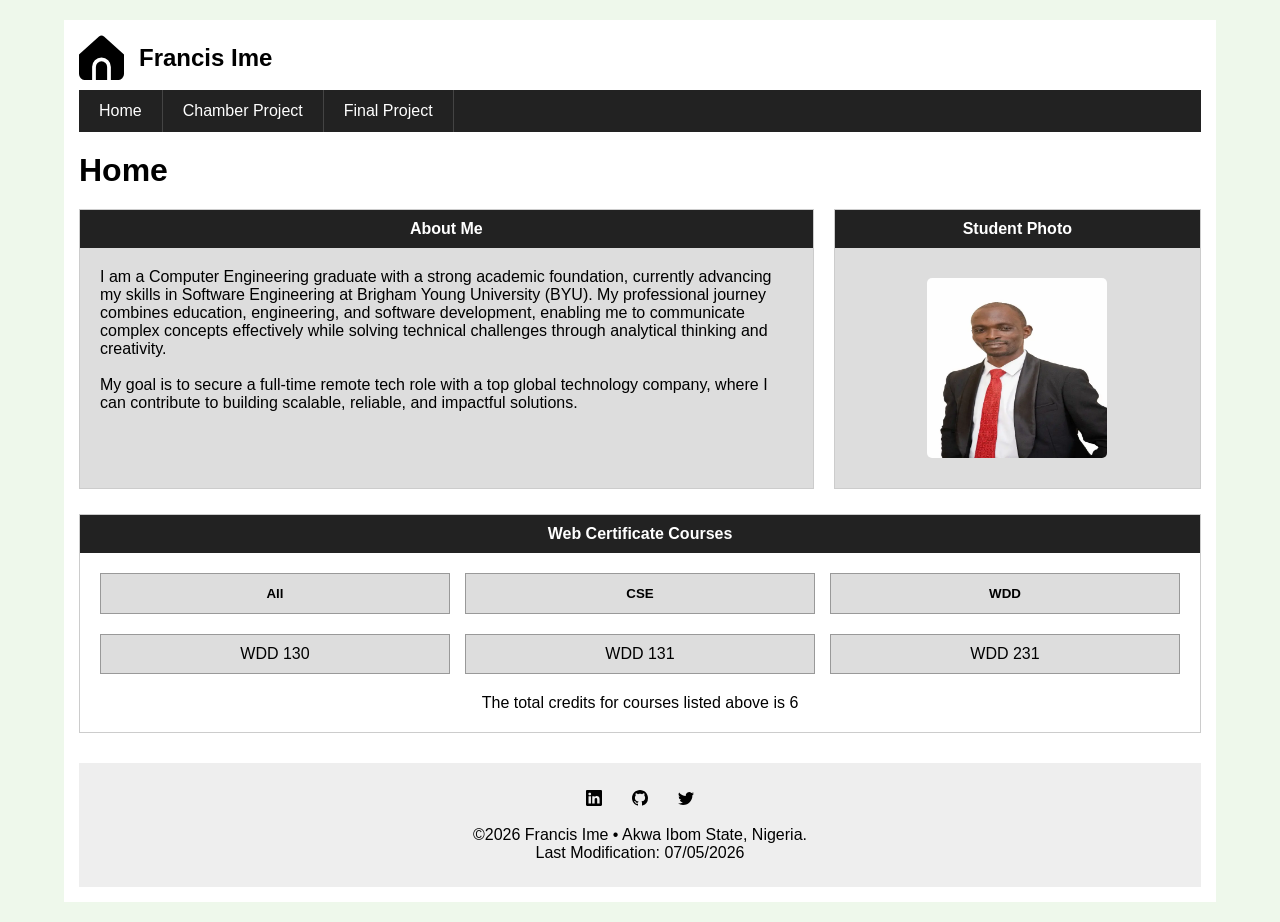
<file: index.html>
<!DOCTYPE html>
<html lang="en">
<head>
    <meta charset="UTF-8">
    <meta name="viewport" content="width=device-width, initial-scale=1.0">
    <title>Student Home Page</title>

    <link rel="stylesheet" href="styles/base.css">
</head>
<body>

<div class="container">

    <!-- HEADER -->
    <header>

        <div class="logo-area">

            <img src="images/home.svg" alt="Logo">

            <h2>Francis Ime</h2>

        </div>

        <nav>

            <ul>

                <li><a href="#">Home</a></li>

                <li><a href="#">Chamber Project</a></li>

                <li><a href="#">Final Project</a></li>

            </ul>

        </nav>

    </header>

    <!-- PAGE TITLE -->

    <h1>Home</h1>

    <!-- ABOUT SECTION -->

    <section class="top-grid">

        <div class="card">

            <div class="card-title">
                About Me
            </div>

            <div class="card-content">

                <p>
                    I am a Computer Engineering graduate with a strong academic foundation, currently advancing my skills in Software Engineering at Brigham Young University (BYU). 
                    My professional journey combines education, engineering, and software development, enabling me to communicate complex concepts effectively while solving technical challenges through analytical thinking and creativity.
                </p>
                
                <br>

                <p>
                    My goal is to secure a full-time remote tech role with a top global technology company, where I can contribute to building scalable, reliable, and impactful solutions.
                </p>

            </div>

        </div>

        <div class="card">

            <div class="card-title">
                Student Photo
            </div>

            <div class="card-content photo">

                <img src="images/mypics.webp" alt="Student">

            </div>

        </div>

    </section>

    <!-- CERTIFICATES -->

    <section class="certificate">

        <div class="section-title">
            Web Certificate Courses
        </div>

        <div class="buttons">

            <button>All</button>

            <button>CSE</button>

            <button>WDD</button>

        </div>

        <div class="courses">

            <div class="course">WDD 130</div>

            <div class="course">WDD 131</div>

            <div class="course">WDD 231</div>

        </div>

        <p class="credits">
            The total credits for courses listed above is 6
        </p>

    </section>

    <!-- FOOTER -->

    <footer>

        <div class="social">
            <a href="https://linkedin.com" target="_blank">
                <img src="images/linkedin.svg" alt="LinkedIn">
            </a>

            <a href="https://github.com/wisdomchaindustry-cloud" target="_blank">
                <img src="images/github.svg" alt="GitHub">
            </a>

            <a href="https://x.com/home" target="_blank">
                <img src="images/twitter.svg" alt="Twitter">
            </a>
        </div>

        <p>
            &copy;2026 Francis Ime • Akwa Ibom State, Nigeria.
        </p>

        <p>
            Last Modification: 07/05/2026
        </p>

    </footer>

</div>

</body>
</html>
</file>
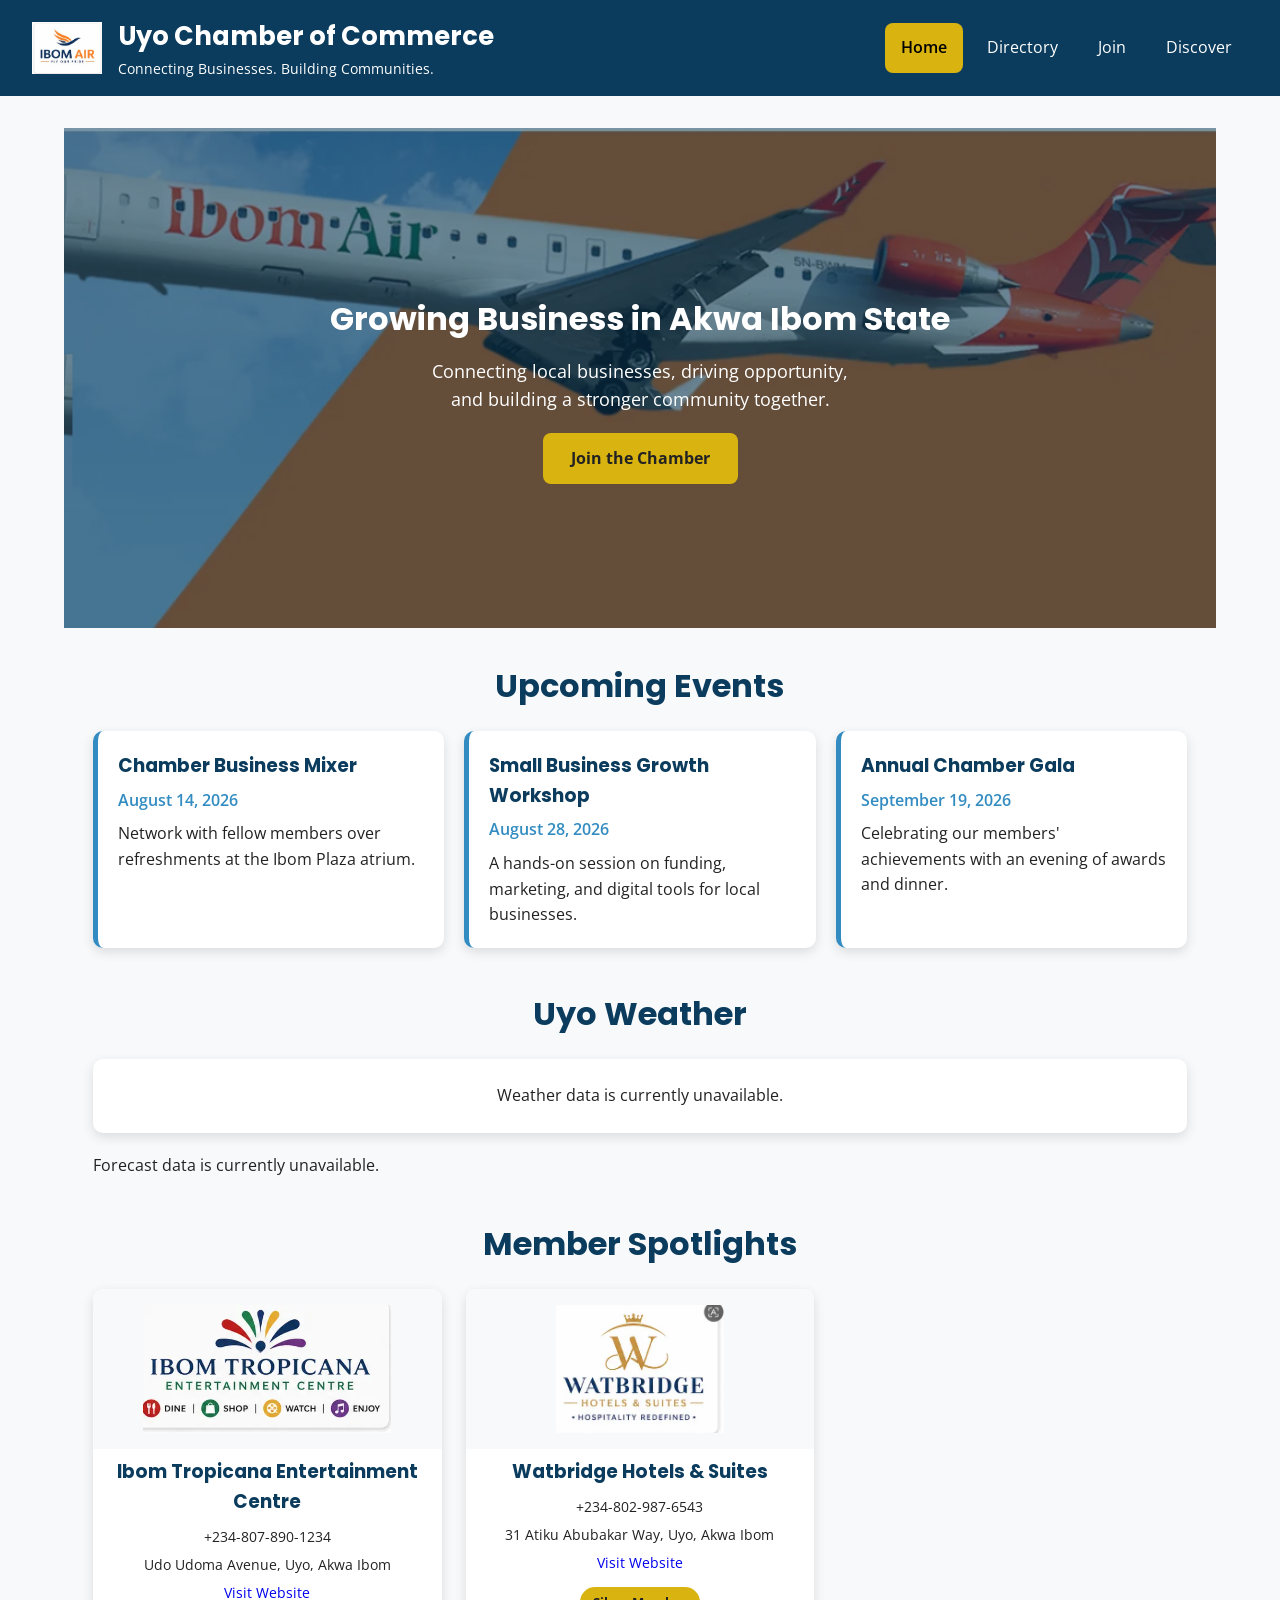
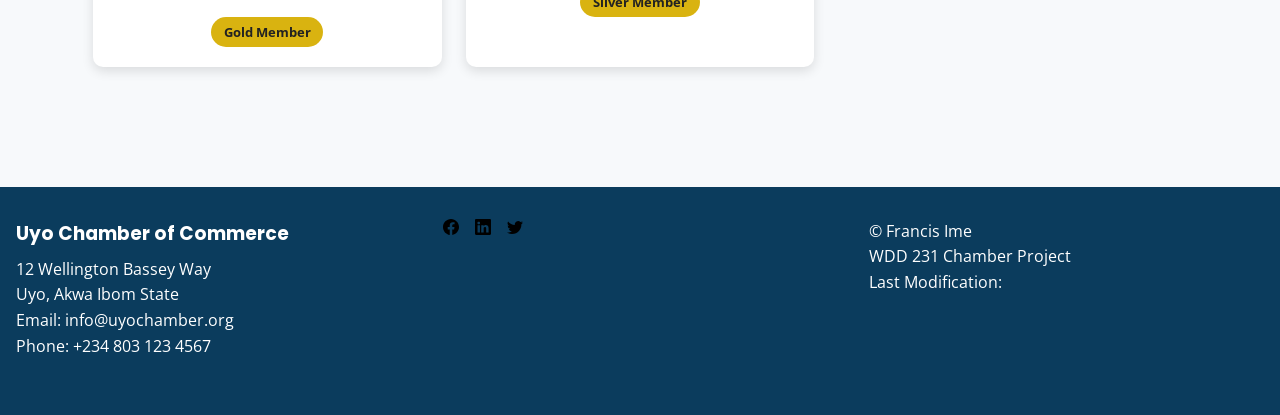
<file: chamber/index.html>
<!DOCTYPE html>
<html lang="en">
<head>
    <meta charset="UTF-8">
    <meta name="viewport" content="width=device-width, initial-scale=1.0">

    <title>Uyo Chamber of Commerce | Home</title>

    <meta
        name="description"
        content="Official home page of the Uyo Chamber of Commerce, connecting businesses and building communities across Akwa Ibom State.">

    <meta
        name="author"
        content="Francis Ime">

    <!-- Open Graph Meta -->
    <meta property="og:title" content="Uyo Chamber of Commerce">
    <meta
        property="og:description"
        content="Discover the Uyo Chamber of Commerce, connecting local businesses across Akwa Ibom State and building a stronger community together.">

    <meta
        property="og:image"
        content="https://wisdomchaindustry-cloud.github.io/wdd231/chamber/images/hero.webp">

    <meta
        property="og:url"
        content="https://wisdomchaindustry-cloud.github.io/wdd231/chamber/index.html">

    <meta property="og:type" content="website">

    <!-- Favicon -->
    <link rel="icon" href="images/favicon.ico">

    <!-- Google Fonts -->
    <link rel="preconnect" href="https://fonts.googleapis.com">

    <link rel="preconnect"
        href="https://fonts.gstatic.com"
        crossorigin>

    <link
        href="https://fonts.googleapis.com/css2?family=Open+Sans:wght@400;600;700&family=Poppins:wght@500;600;700&display=swap"
        rel="stylesheet">

    <!-- Stylesheets -->
    <link rel="stylesheet" href="styles/normalize.css">
    <link rel="stylesheet" href="styles/small.css">
    <link rel="stylesheet" href="styles/larger.css">

    <!-- JavaScript -->
    <script src="scripts/navigation.js" defer></script>
    <script src="scripts/weather.js" defer></script>
    <script src="scripts/spotlights.js" defer></script>
    <script src="scripts/footer.js" defer></script>

</head>

<body>

<header>

    <div class="logo-container">

        <img
            src="images/ibomair.webp"
            alt="Uyo Chamber of Commerce Logo"
            width="70"
            height="70">

        <div>

            <p class="site-title">Uyo Chamber of Commerce</p>

            <p>Connecting Businesses. Building Communities.</p>

        </div>

    </div>

    <button
        id="menuButton"
        aria-label="Open Navigation Menu">

        ☰

    </button>

    <nav id="navigation">

        <ul>

            <li>
                <a
                    class="active"
                    href="index.html">
                    Home
                </a>
            </li>

            <li>
                <a href="directory.html">Directory</a>
            </li>

            <li>
                <a href="join.html">Join</a>
            </li>

            <li>
                <a href="discover.html">Discover</a>
            </li>

        </ul>

    </nav>

</header>

<main>

    <!-- ================= HERO ================= -->

    <section class="hero">

        <img
            src="images/hero.webp"
            alt="Uyo, Akwa Ibom State business district"
            class="hero-image"
            width="1200"
            height="600">

        <div class="hero-content">

            <h1>Growing Business in Akwa Ibom State</h1>

            <p>Connecting local businesses, driving opportunity, and building a stronger community together.</p>

            <a href="join.html" class="cta-button">
                Join the Chamber
            </a>

        </div>

    </section>

    <!-- ================= CURRENT EVENTS ================= -->

    <section class="current-events">

        <h2>Upcoming Events</h2>

        <div class="events-grid">

            <article class="event-card">

                <h3>Chamber Business Mixer</h3>

                <p class="event-date">August 14, 2026</p>

                <p>Network with fellow members over refreshments at the Ibom Plaza atrium.</p>

            </article>

            <article class="event-card">

                <h3>Small Business Growth Workshop</h3>

                <p class="event-date">August 28, 2026</p>

                <p>A hands-on session on funding, marketing, and digital tools for local businesses.</p>

            </article>

            <article class="event-card">

                <h3>Annual Chamber Gala</h3>

                <p class="event-date">September 19, 2026</p>

                <p>Celebrating our members' achievements with an evening of awards and dinner.</p>

            </article>

        </div>

    </section>

    <!-- ================= WEATHER ================= -->

    <section class="weather">

        <h2>Uyo Weather</h2>

        <div id="weatherCurrent" class="weather-current">

            <p>Loading current weather...</p>

        </div>

        <div id="weatherForecast" class="weather-forecast">

        </div>

    </section>

    <!-- ================= SPOTLIGHTS ================= -->

    <section class="spotlights">

        <h2>Member Spotlights</h2>

        <div id="spotlightCards" class="spotlight-grid">

            <p>Loading member spotlights...</p>

        </div>

    </section>

</main>

<footer>

    <section>

        <h3>Uyo Chamber of Commerce</h3>

        <p>12 Wellington Bassey Way</p>

        <p>Uyo, Akwa Ibom State</p>

        <p>Email: info@uyochamber.org</p>

        <p>Phone: +234 803 123 4567</p>

    </section>

    <section class="social-links">

        <a href="https://facebook.com" target="_blank" aria-label="Facebook">
            <img src="images/facebook.svg" alt="Facebook">
        </a>

        <a href="https://linkedin.com" target="_blank" aria-label="LinkedIn">
            <img src="images/linkedin.svg" alt="LinkedIn">
        </a>

        <a href="https://x.com" target="_blank" aria-label="X">
            <img src="images/twitter.svg" alt="X">
        </a>

    </section>

    <section>

        <p>&copy; <span id="currentYear"></span> Francis Ime</p>

        <p>WDD 231 Chamber Project</p>

        <p>
            Last Modification:
            <span id="lastModified"></span>
        </p>

    </section>

</footer>

</body>
</html>
</file>
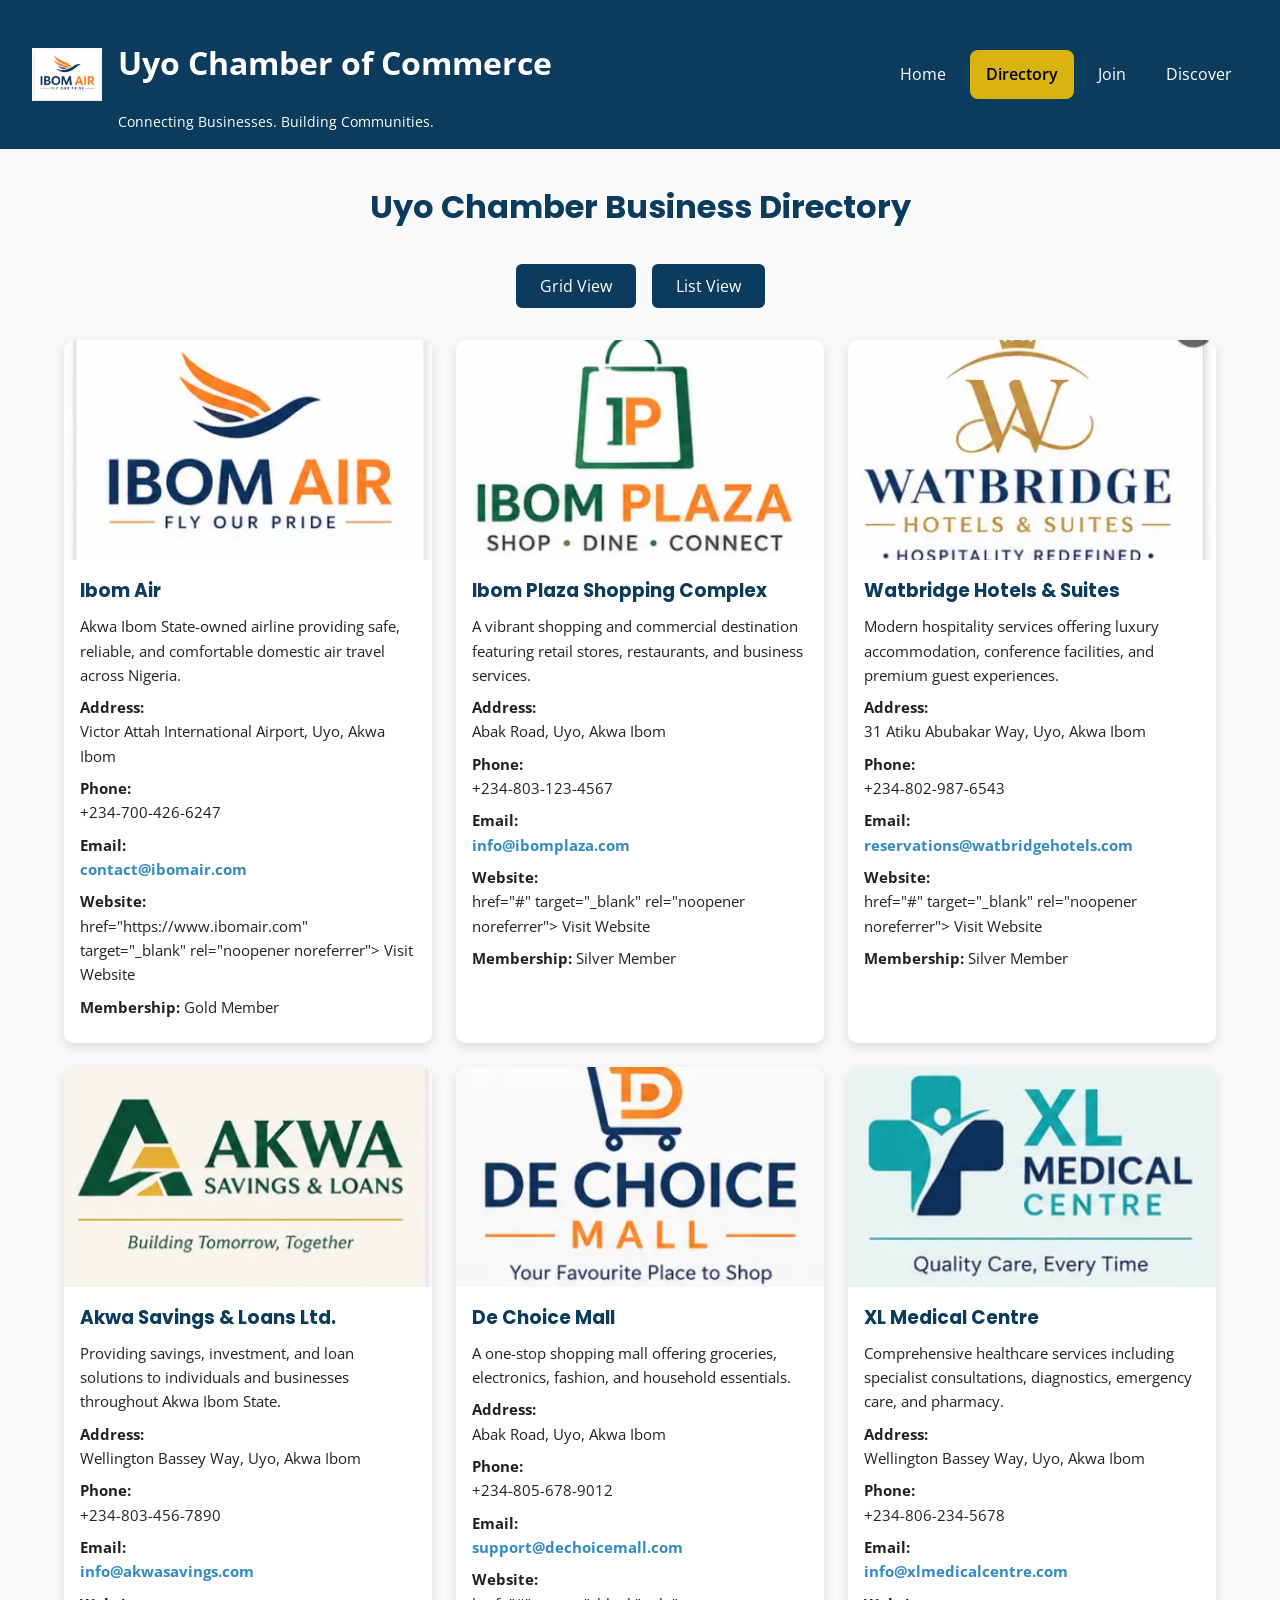
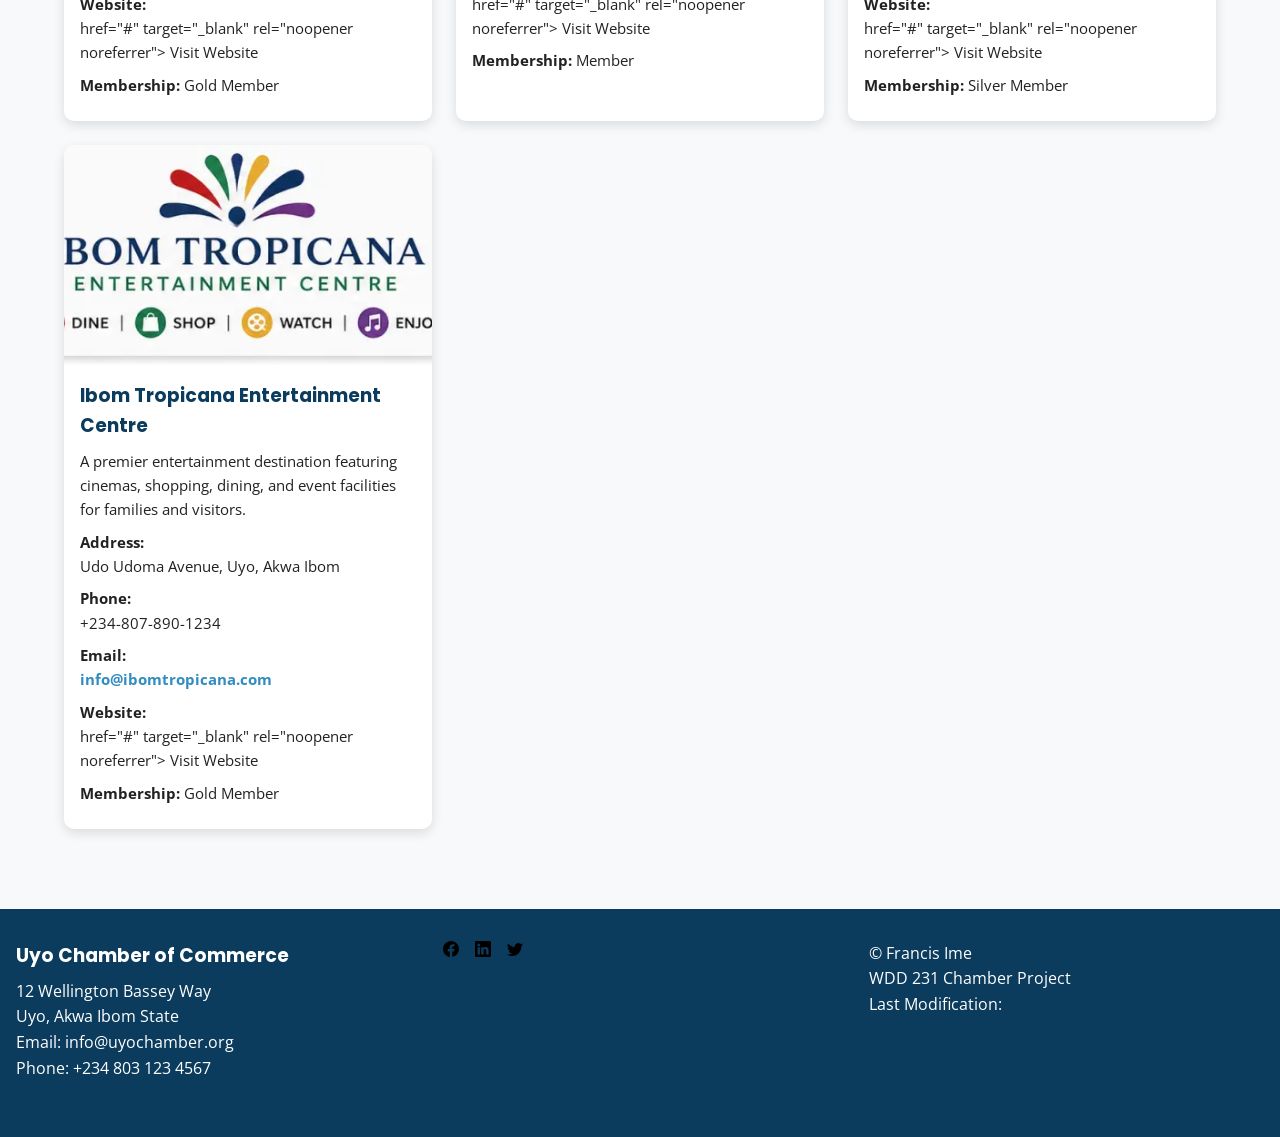
<file: chamber/directory.html>
<!DOCTYPE html>
<html lang="en">
<head>
    <meta charset="UTF-8">
    <meta name="viewport" content="width=device-width, initial-scale=1.0">

    <title>Uyo Chamber of Commerce | Business Directory</title>

    <meta
        name="description"
        content="Business Directory of the Uyo Chamber of Commerce connecting businesses across Akwa Ibom State.">

    <meta
        name="author"
        content="Francis Ime">

    <!-- Open Graph Meta -->
    <meta property="og:title" content="Uyo Chamber of Commerce">
    <meta
        property="og:description"
        content="Connecting Businesses. Building Communities.">

    <meta
        property="og:image"
        content="images/logo.svg">

    <meta
        property="og:url"
        content="https://wisdomchaindustry-cloud.github.io/wdd231/chamber/directory.html">

    <meta property="og:type" content="website">

    <!-- Favicon -->
    <link rel="icon" href="images/favicon.ico">

    <!-- Google Fonts -->
    <link rel="preconnect" href="https://fonts.googleapis.com">

    <link rel="preconnect"
        href="https://fonts.gstatic.com"
        crossorigin>

    <link
        href="https://fonts.googleapis.com/css2?family=Open+Sans:wght@400;600;700&family=Poppins:wght@500;600;700&display=swap"
        rel="stylesheet">

    <!-- Stylesheets -->
    <link rel="stylesheet" href="styles/normalize.css">
    <link rel="stylesheet" href="styles/small.css">
    <link rel="stylesheet" href="styles/larger.css">

    <!-- JavaScript -->
    <script src="scripts/navigation.js" defer></script>
    <script src="scripts/director.js" defer></script>
    <script src="scripts/footer.js" defer></script>

</head>

<body>

<header>

    <div class="logo-container">

        <img
            src="images/ibomair.webp"
            alt="Uyo Chamber of Commerce Logo"
            width="70"
            height="70">

        <div>

            <h1>Uyo Chamber of Commerce</h1>

            <p>Connecting Businesses. Building Communities.</p>

        </div>

    </div>

    <button
        id="menuButton"
        aria-label="Open Navigation Menu">

        ☰

    </button>

    <nav id="navigation">

        <ul>

            <li>
                <a href="index.html">Home</a>
            </li>

            <li>
                <a
                    class="active"
                    href="directory.html">
                    Directory
                </a>
            </li>

            <li>
                <a href="join.html">Join</a>
            </li>

            <li>
                <a href="discover.html">Discover</a>
            </li>

        </ul>

    </nav>

</header>

<main>

    <h2>Uyo Chamber Business Directory</h2>

    <section class="directory-controls">

        <button id="gridView">
            Grid View
        </button>

        <button id="listView">
            List View
        </button>

    </section>

    <!-- JavaScript inserts member cards here -->

    <section id="directory">

    </section>

</main>

<footer>

    <section>

        <h3>Uyo Chamber of Commerce</h3>

        <p>12 Wellington Bassey Way</p>

        <p>Uyo, Akwa Ibom State</p>

        <p>Email: info@uyochamber.org</p>

        <p>Phone: +234 803 123 4567</p>

    </section>

    <section class="social-links">

    <a href="https://facebook.com" target="_blank" aria-label="Facebook">
        <img src="images/facebook.svg" alt="Facebook">
    </a>

    <a href="https://linkedin.com" target="_blank" aria-label="LinkedIn">
        <img src="images/linkedin.svg" alt="LinkedIn">
    </a>

    <a href="https://x.com" target="_blank" aria-label="X">
        <img src="images/twitter.svg" alt="X">
    </a>

</section>
    <section>

        <p>&copy; <span id="currentYear"></span> Francis Ime</p>

        <p>WDD 231 Chamber Project</p>

        <p>
            Last Modification:
            <span id="lastModified"></span>
        </p>

    </section>

</footer>

</body>
</html>
</file>
<file: styles/base.css>
*{
    margin:0;
    padding:0;
    box-sizing:border-box;
}

body{

    font-family:Arial, Helvetica, sans-serif;

    background:#eef8eb;

}

.container{

    width:90%;
    max-width:1200px;

    margin:20px auto;

    background:white;

    padding:15px;

}

.logo-area{

    display:flex;

    align-items:center;

    gap:15px;

    margin-bottom:10px;

}

.logo-area img{

    width:45px;

}

nav{

    background:#222;

}

nav ul{

    display:flex;

    list-style:none;

}

nav li{

    border-right:1px solid #444;

}

nav a{

    display:block;

    color:white;

    text-decoration:none;

    padding:12px 20px;

}

nav a:hover{

    background:#444;

}

h1{

    margin:20px 0;

}

.top-grid{

    display:grid;

    grid-template-columns:2fr 1fr;

    gap:20px;

}

.card{

    border:1px solid #ccc;

}

.card-title{

    background:#222;

    color:white;

    text-align:center;

    padding:10px;

    font-weight:bold;

}

.card-content{

    background:#ddd;

    padding:20px;

    min-height:240px;

}

.photo{

    display:flex;

    justify-content:center;

    align-items:center;

}

.photo img{

    width:180px;

    border-radius:5px;

}

.certificate{

    margin-top:25px;

    border:1px solid #ccc;

}

.section-title{

    background:#222;

    color:white;

    text-align:center;

    padding:10px;

    font-weight:bold;

}

.buttons{

    display:grid;

    grid-template-columns:repeat(3,1fr);

    gap:15px;

    padding:20px;

}

.buttons button{

    padding:12px;

    background:#ddd;

    border:1px solid #999;

    cursor:pointer;

    font-weight:bold;

}

.courses{

    display:grid;

    grid-template-columns:repeat(3,1fr);

    gap:15px;

    padding:0 20px 20px;

}

.course{

    background:#ddd;

    text-align:center;

    padding:10px;

    border:1px solid #999;

}

.credits{

    text-align:center;

    padding-bottom:20px;

}

footer{

    margin-top:30px;

    text-align:center;

    padding:25px;

    background:#eee;

}

.social{

    display:flex;

    justify-content:center;

    gap:30px;

    margin-bottom:15px;

}

.social a{

    text-decoration:none;

    font-size:20px;

    color:black;

}

@media (max-width:768px){

.top-grid{

    grid-template-columns:1fr;

}

.buttons{

    grid-template-columns:1fr;

}

.courses{

    grid-template-columns:1fr;

}

nav ul{

    flex-direction:column;

}

}
</file>
<file: chamber/styles/small.css>
/* ==========================================
   LAGOS CHAMBER OF COMMERCE
   Mobile First Stylesheet
   WDD 231
========================================== */

/* ---------- GOOGLE FONT VARIABLES ---------- */

:root{
    --primary:#0b3c5d;
    --secondary:#328cc1;
    --accent:#d9b310;
    --light:#f7f9fb;
    --dark:#222222;
    --white:#ffffff;
    --border:#dddddd;
    --radius:10px;
    --shadow:0 4px 12px rgba(0,0,0,.12);

    --heading-font:"Poppins",sans-serif;
    --body-font:"Open Sans",sans-serif;
}

/* ---------- GLOBAL ---------- */

*{
    margin:0;
    padding:0;
    box-sizing:border-box;
}

body{
    font-family:var(--body-font);
    background:var(--light);
    color:var(--dark);
    line-height:1.6;
}

img{
    display:block;
    max-width:100%;
    height:auto;
}

a{
    text-decoration:none;
}

/* ---------- HEADER ---------- */

header{
    background:var(--primary);
    color:var(--white);

    display:flex;
    justify-content:space-between;
    align-items:center;

    padding:1rem;
}

.logo-container{
    display:flex;
    align-items:center;
    gap:1rem;
}

.logo-container .site-title{
    font-family:var(--heading-font);
    font-size:1.2rem;
    font-weight:700;
}

.logo-container p{
    font-size:.85rem;
}

/* ---------- MENU BUTTON ---------- */

#menuButton{
    background:none;
    border:none;
    color:white;
    font-size:2rem;
    cursor:pointer;
}

/* ---------- NAVIGATION ---------- */

nav{
    display:none;

    position:absolute;
    top:80px;
    left:0;

    width:100%;

    background:var(--primary);
}

nav.open{
    display:block;
}

nav ul{
    list-style:none;
}

nav li{
    border-top:1px solid rgba(255,255,255,.15);
}

nav a{
    display:block;
    color:white;
    padding:1rem;
}

nav a:hover{
    background:var(--secondary);
}

.active{
    background:var(--accent);
    color:black;
    font-weight:600;
}

/* ---------- MAIN ---------- */

main{
    width:min(95%,1200px);
    margin:auto;
    padding:2rem 0;
}

main h2{
    text-align:center;
    font-family:var(--heading-font);
    color:var(--primary);
    margin-bottom:2rem;
}

/* ---------- DIRECTORY BUTTONS ---------- */

.directory-controls{
    display:flex;
    justify-content:center;
    gap:1rem;
    margin-bottom:2rem;
}

.directory-controls button{
    padding:.8rem 1.5rem;
    border:none;
    border-radius:6px;
    background:var(--primary);
    color:white;
    cursor:pointer;
    transition:.3s;
}

.directory-controls button:hover{
    background:var(--secondary);
}

/* ---------- DIRECTORY ---------- */

#directory{
    display:grid;
    grid-template-columns:1fr;
    gap:1.5rem;
}

/* ---------- MEMBER CARD ---------- */

.member-card{
    background:white;
    border-radius:var(--radius);
    overflow:hidden;
    box-shadow:var(--shadow);
}

.member-card img{
    width:100%;
    height:220px;
    object-fit:cover;
}

.member-content{
    padding:1rem;
}

.member-content h3{
    font-family:var(--heading-font);
    color:var(--primary);
    margin-bottom:.5rem;
}

.member-content p{
    margin-bottom:.5rem;
    font-size:.95rem;
}

.member-content a{
    color:var(--secondary);
    font-weight:bold;
}

/* ---------- LIST VIEW ---------- */

.list-view{
    display:flex !important;
    flex-direction:column;
}

.list-view .member-card{
    display:grid;
    grid-template-columns:120px 1fr;
    align-items:center;
}

.list-view img{
    height:120px;
}

/* ---------- FOOTER ---------- */

footer{
    background:var(--primary);
    color:white;
    margin-top:3rem;
    padding:2rem 1rem;
    text-align:center;
}

footer section{
    margin-bottom:1.5rem;
}

footer h3{
    font-family:var(--heading-font);
    margin-bottom:.5rem;
}

.social-links{
    display:flex;
    justify-content:center;
    gap:1rem;
}

.social-links a{
    color:white;
}

.social-links a:hover{
    color:var(--accent);
}

/* ---------- HERO ---------- */

.hero{
    position:relative;
    margin-bottom:2rem;
}

.hero-image{
    width:100%;
    height:280px;
    object-fit:cover;
}

.hero-content{
    position:absolute;
    inset:0;

    display:flex;
    flex-direction:column;
    justify-content:center;
    align-items:center;
    text-align:center;

    padding:1.5rem;

    background:rgba(11,60,93,.55);
    color:var(--white);
}

.hero-content h1{
    font-family:var(--heading-font);
    font-size:1.4rem;
    margin-bottom:.75rem;
}

.hero-content p{
    font-size:.95rem;
    margin-bottom:1.25rem;
    max-width:32ch;
}

.cta-button{
    display:inline-block;
    background:var(--accent);
    color:var(--dark);
    font-weight:700;
    padding:.8rem 1.75rem;
    border-radius:8px;
    transition:background .3s,transform .3s;
}

.cta-button:hover{
    background:var(--secondary);
    color:var(--white);
    transform:translateY(-3px);
}

/* ---------- CURRENT EVENTS ---------- */

.current-events,
.weather,
.spotlights{
    width:min(95%,1200px);
    margin:0 auto 2.5rem;
}

.current-events h2,
.weather h2,
.spotlights h2{
    font-family:var(--heading-font);
    color:var(--primary);
    margin-bottom:1.25rem;
    text-align:center;
}

.events-grid{
    display:grid;
    grid-template-columns:1fr;
    gap:1.25rem;
}

.event-card{
    background:var(--white);
    border-radius:var(--radius);
    box-shadow:var(--shadow);
    padding:1.25rem;
    border-left:5px solid var(--secondary);
}

.event-card h3{
    font-family:var(--heading-font);
    color:var(--primary);
    margin-bottom:.4rem;
}

.event-date{
    font-weight:600;
    color:var(--secondary);
    margin-bottom:.5rem;
}

/* ---------- WEATHER ---------- */

.weather-current{
    background:var(--white);
    border-radius:var(--radius);
    box-shadow:var(--shadow);
    padding:1.5rem;
    text-align:center;
    margin-bottom:1.25rem;
}

.weather-current .temp{
    font-family:var(--heading-font);
    font-size:2.5rem;
    color:var(--primary);
}

.weather-current .description{
    text-transform:capitalize;
    color:var(--dark);
    margin-top:.25rem;
}

.weather-forecast{
    display:grid;
    grid-template-columns:repeat(3,1fr);
    gap:1rem;
}

.forecast-day{
    background:var(--white);
    border-radius:var(--radius);
    box-shadow:var(--shadow);
    padding:1rem;
    text-align:center;
}

.forecast-day h4{
    font-family:var(--heading-font);
    color:var(--primary);
    margin-bottom:.4rem;
    font-size:.9rem;
}

.forecast-day p{
    font-size:.85rem;
    margin-bottom:.2rem;
}

/* ---------- SPOTLIGHTS ---------- */

.spotlight-grid{
    display:grid;
    grid-template-columns:1fr;
    gap:1.5rem;
}

.spotlight-card{
    background:var(--white);
    border-radius:var(--radius);
    box-shadow:var(--shadow);
    overflow:hidden;
    text-align:center;
    padding-bottom:1.25rem;
}

.spotlight-card img{
    width:100%;
    height:160px;
    object-fit:contain;
    background:var(--light);
    padding:1rem;
}

.spotlight-card h3{
    font-family:var(--heading-font);
    color:var(--primary);
    margin:.5rem 1rem;
}

.spotlight-card p{
    font-size:.9rem;
    margin:.3rem 1rem;
}

.spotlight-card .badge{
    display:inline-block;
    margin-top:.5rem;
    padding:.3rem .8rem;
    border-radius:20px;
    font-size:.8rem;
    font-weight:700;
    background:var(--accent);
    color:var(--dark);
}

/* ---------- ACCESSIBILITY ---------- */

button:focus,
a:focus{
    outline:3px solid var(--accent);
    outline-offset:3px;
}
</file>
<file: chamber/styles/larger.css>
/* ==========================================
   LAGOS CHAMBER OF COMMERCE
   Larger Screen Styles
   WDD 231
========================================== */

/* ===========================
   TABLET (640px and above)
=========================== */

@media screen and (min-width:640px){

    /* ---------- HEADER ---------- */

    header{
        padding:1rem 2rem;
    }

    .logo-container .site-title{
        font-size:1.6rem;
    }

    .logo-container p{
        font-size:.9rem;
    }

    /* ---------- NAVIGATION ---------- */

    #menuButton{
        display:none;
    }

    nav{
        display:block;
        position:static;
        width:auto;
        background:transparent;
    }

    nav ul{
        display:flex;
        align-items:center;
        gap:.5rem;
    }

    nav li{
        border:none;
    }

    nav a{
        padding:.75rem 1rem;
        border-radius:8px;
        transition:background .3s;
    }

    nav a:hover{
        background:rgba(255,255,255,.15);
    }

    /* ---------- DIRECTORY ---------- */

    #directory{
        grid-template-columns:repeat(2,1fr);
    }

    /* ---------- HERO ---------- */

    .hero-image{
        height:400px;
    }

    .hero-content h1{
        font-size:2rem;
    }

    .hero-content p{
        font-size:1.1rem;
        max-width:45ch;
    }

    /* ---------- CURRENT EVENTS / SPOTLIGHTS ---------- */

    .events-grid{
        grid-template-columns:repeat(2,1fr);
    }

    .spotlight-grid{
        grid-template-columns:repeat(2,1fr);
    }

    /* ---------- FOOTER ---------- */

    footer{
        display:grid;
        grid-template-columns:repeat(3,1fr);
        gap:2rem;
        text-align:left;
        align-items:start;
    }

    .social-links{
        justify-content:flex-start;
    }

}

/* ===========================
   DESKTOP (1024px and above)
=========================== */

@media screen and (min-width:1024px){

    main{
        width:min(90%,1200px);
    }

    main h2{
        font-size:2rem;
    }

    #directory{
        grid-template-columns:repeat(3,1fr);
    }

    .events-grid{
        grid-template-columns:repeat(3,1fr);
    }

    .spotlight-grid{
        grid-template-columns:repeat(3,1fr);
    }

    .hero-image{
        height:500px;
    }

    .member-card{

        transition:
            transform .3s,
            box-shadow .3s;

    }

    .member-card:hover{

        transform:translateY(-8px);

        box-shadow:0 8px 20px rgba(0,0,0,.15);

    }

}
</file>
